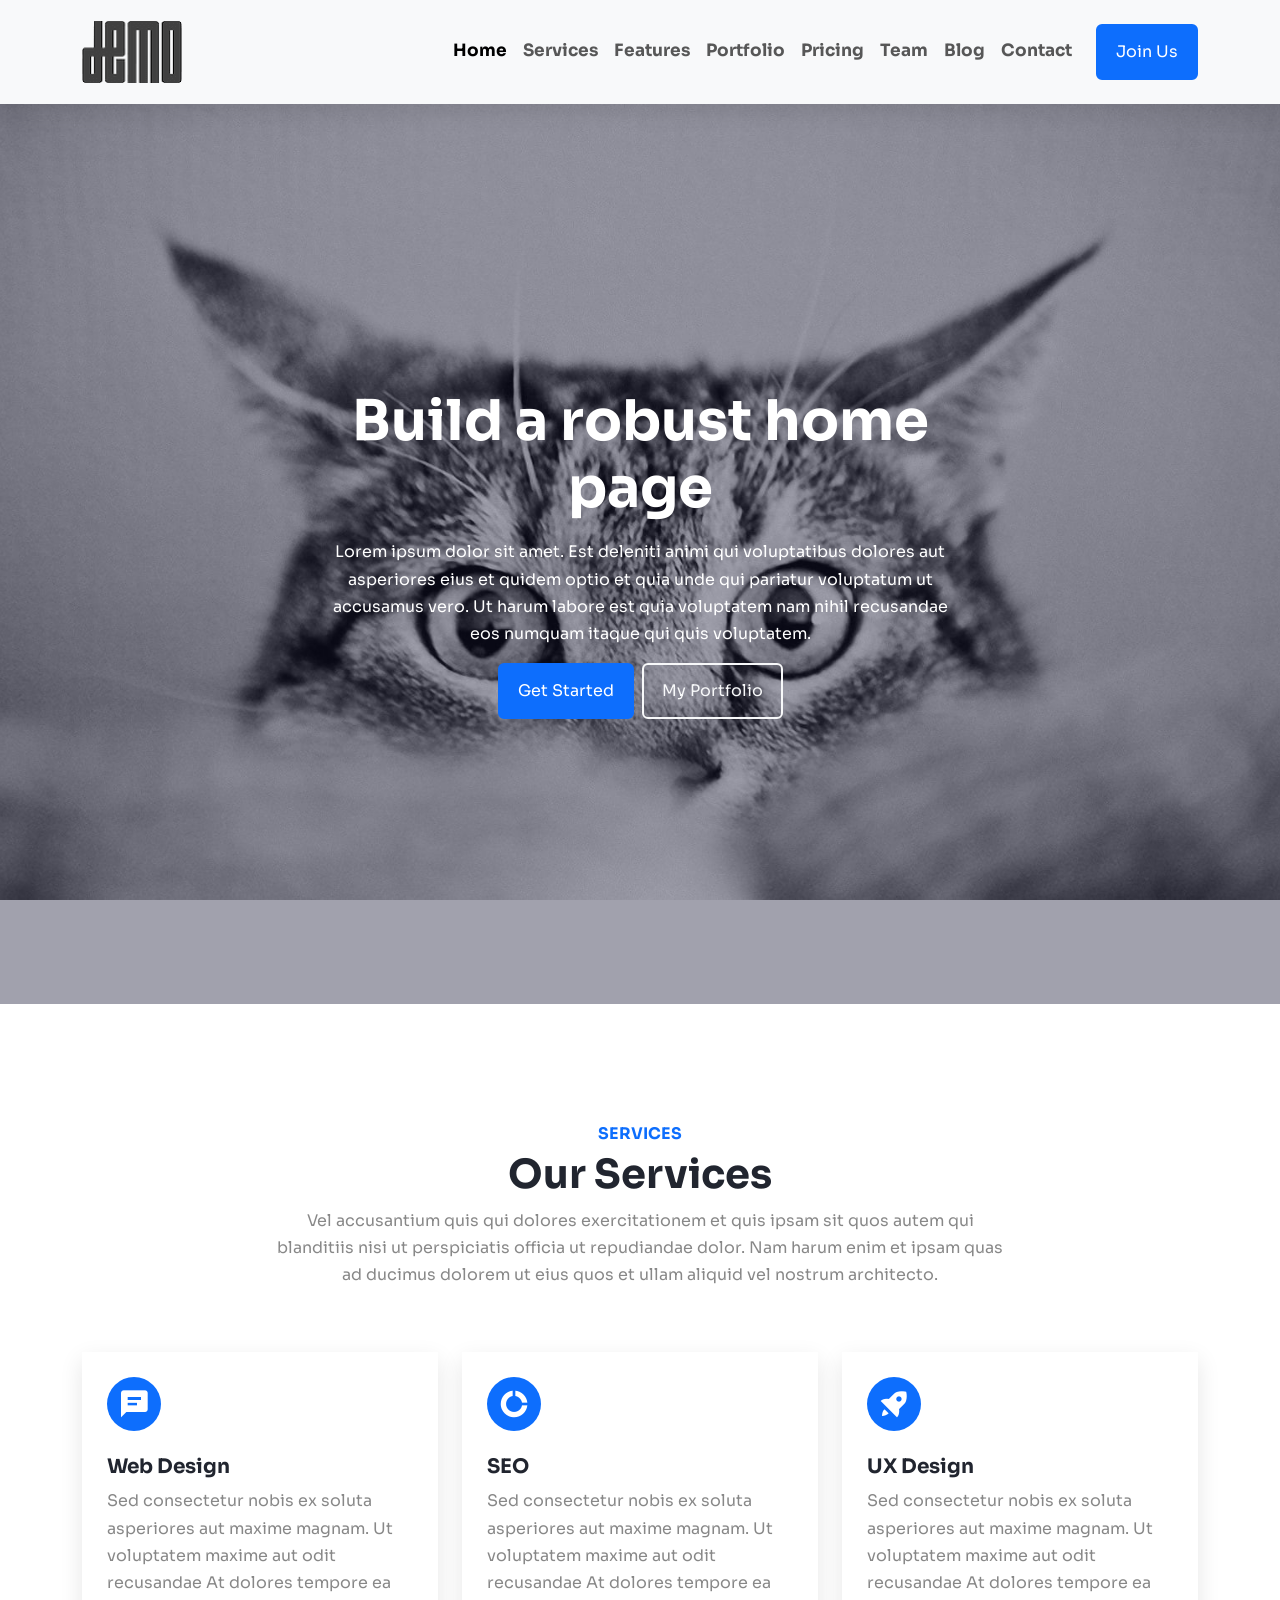
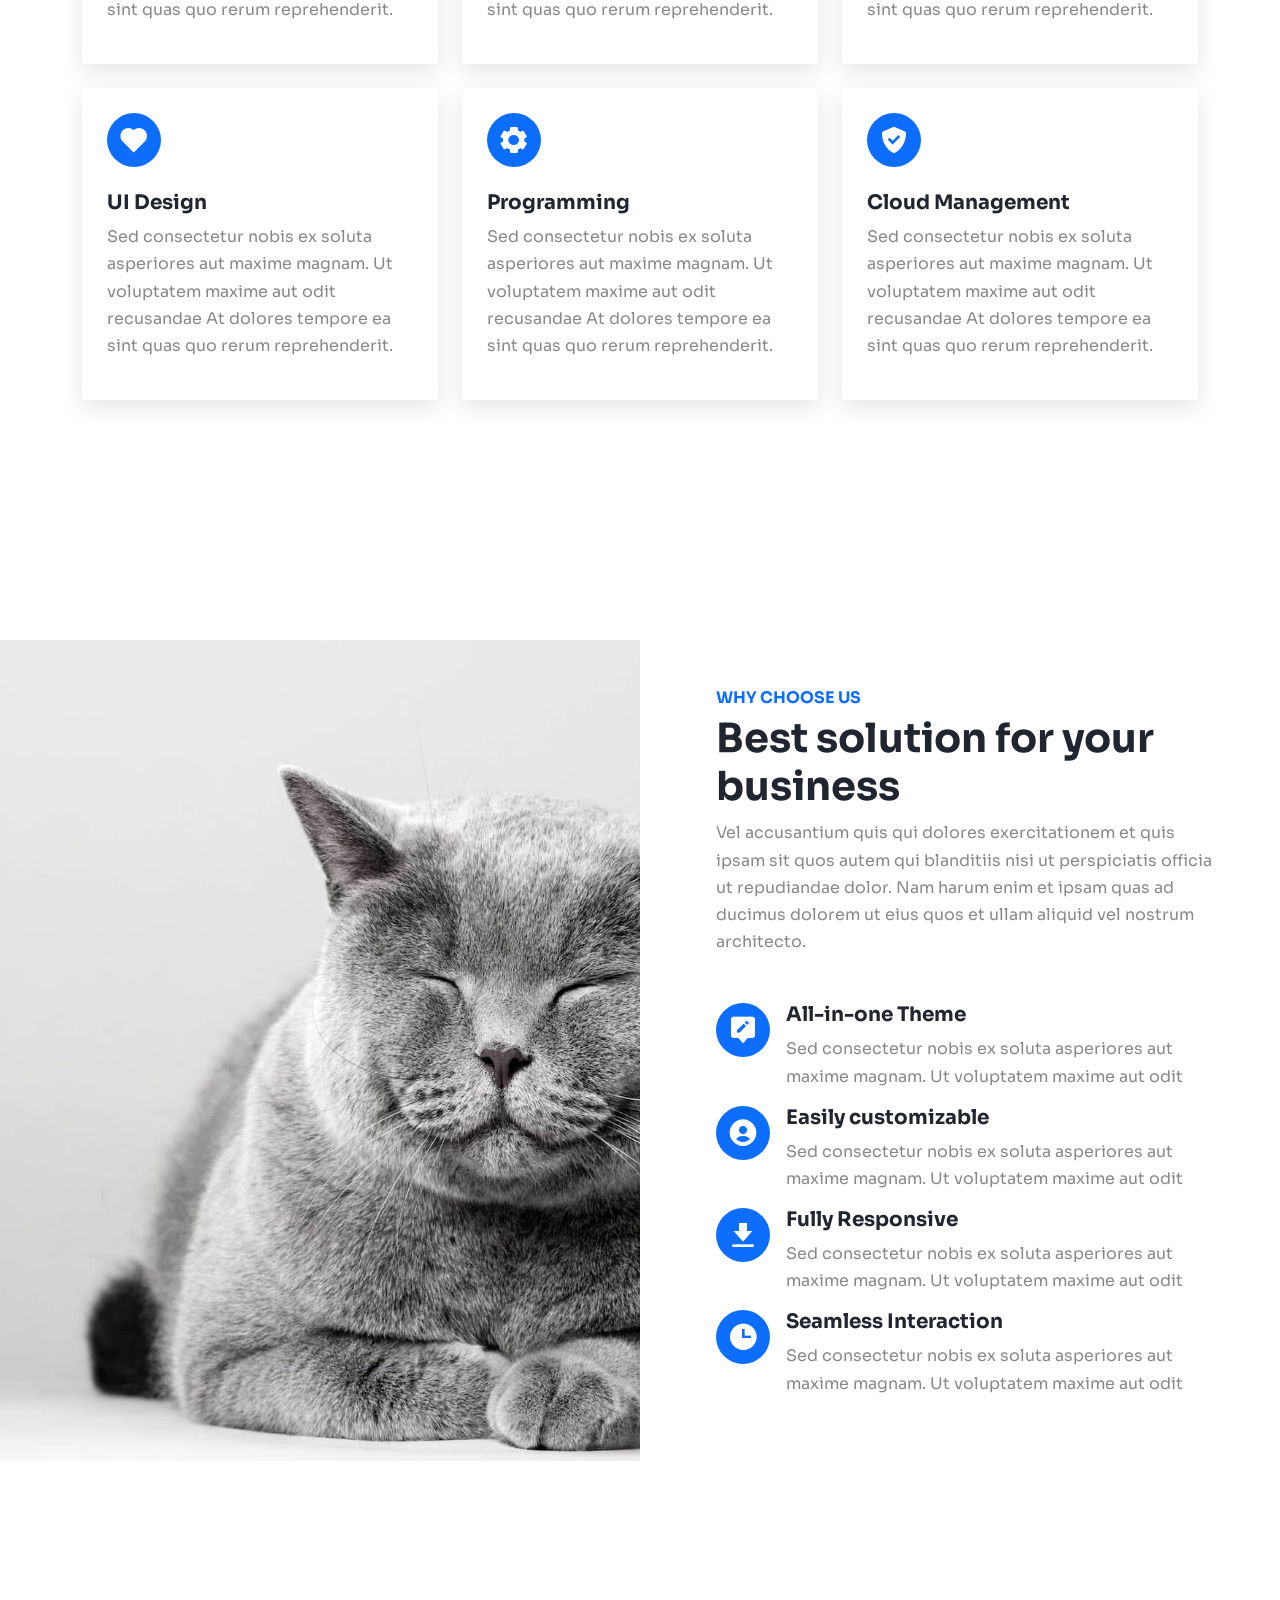
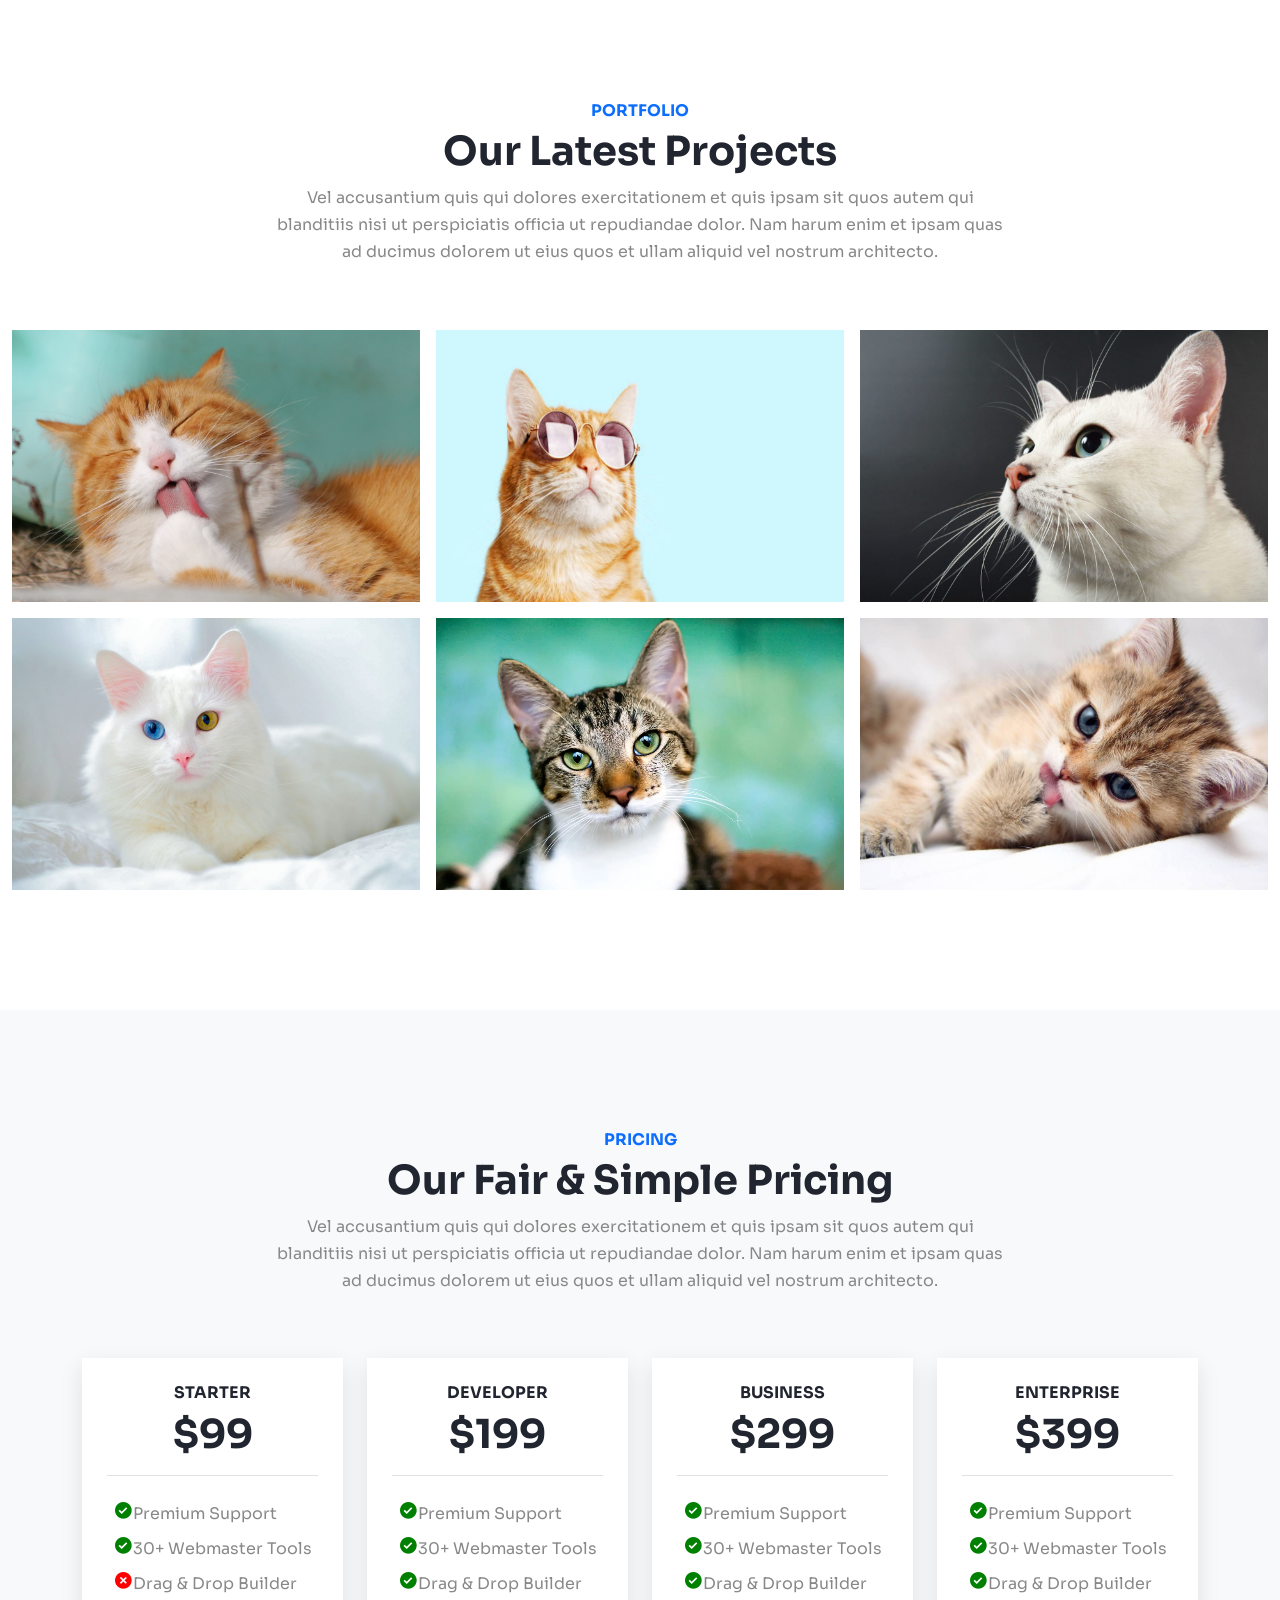
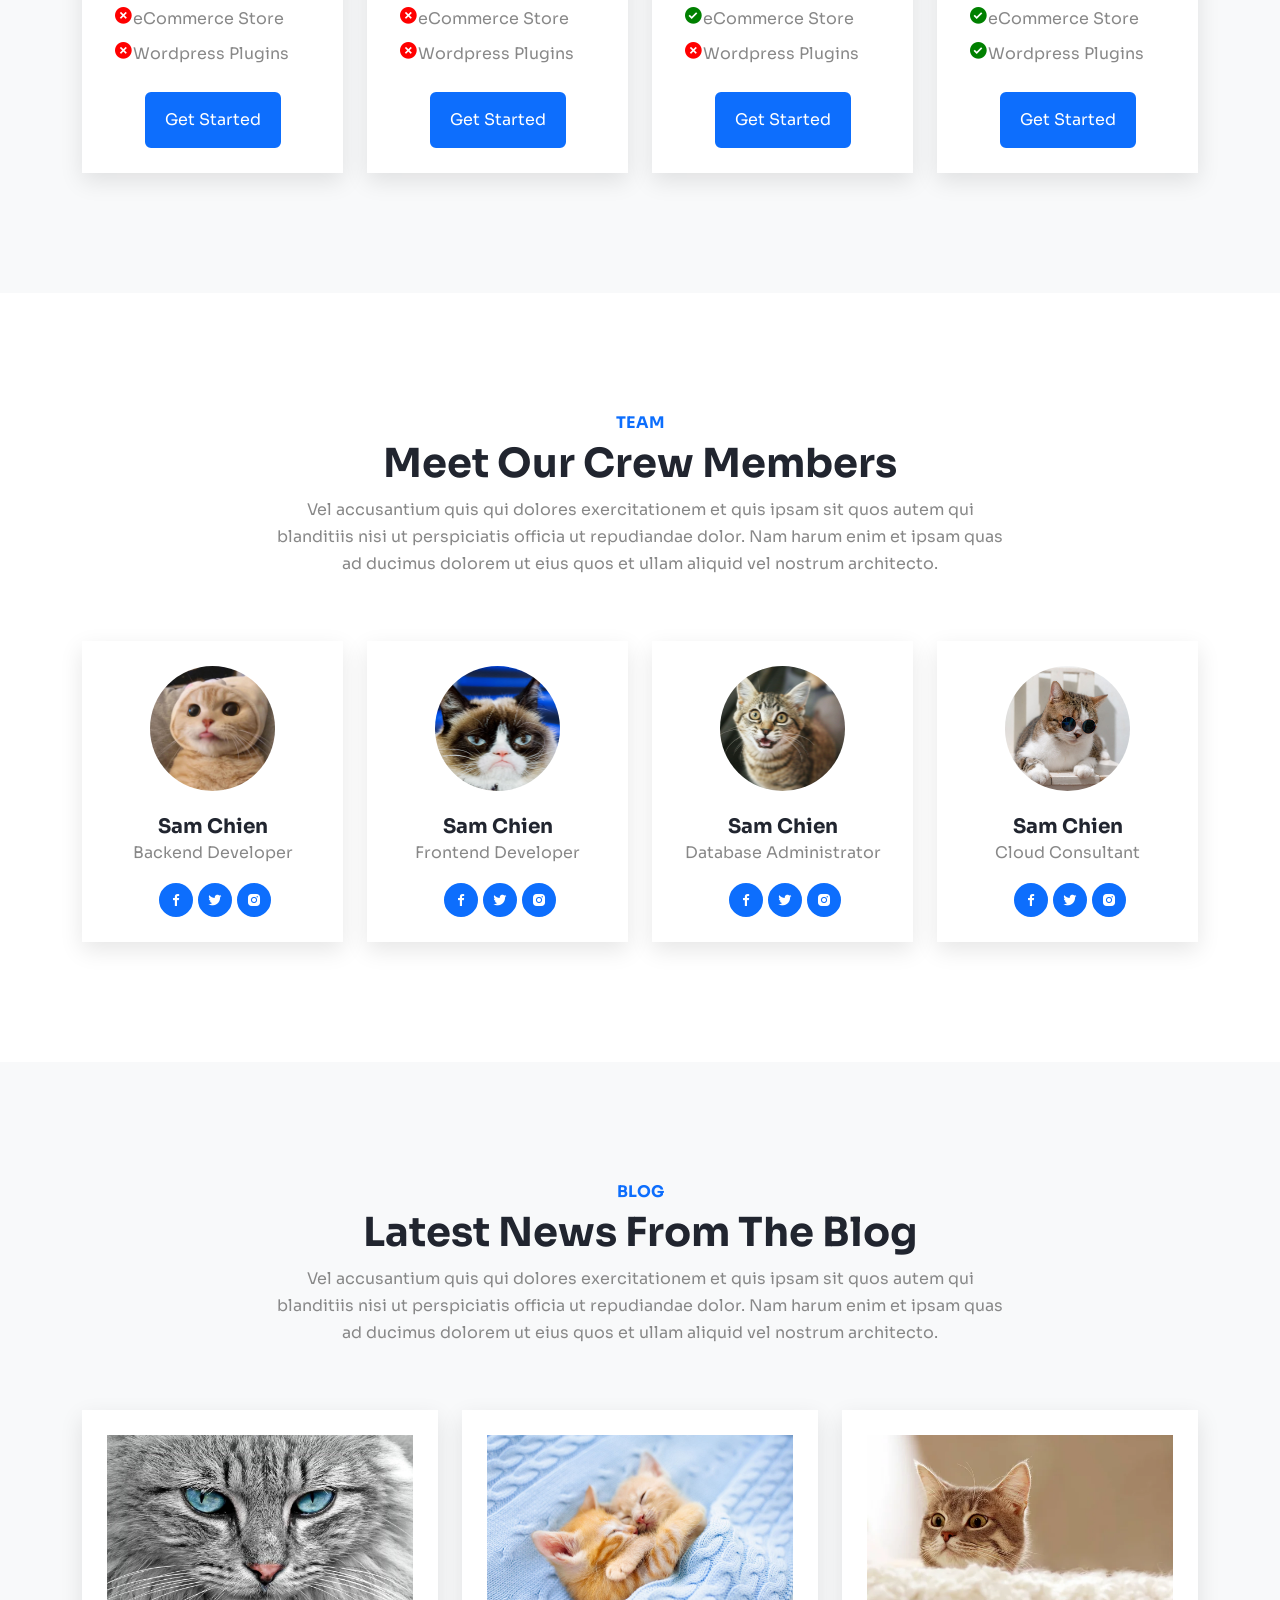
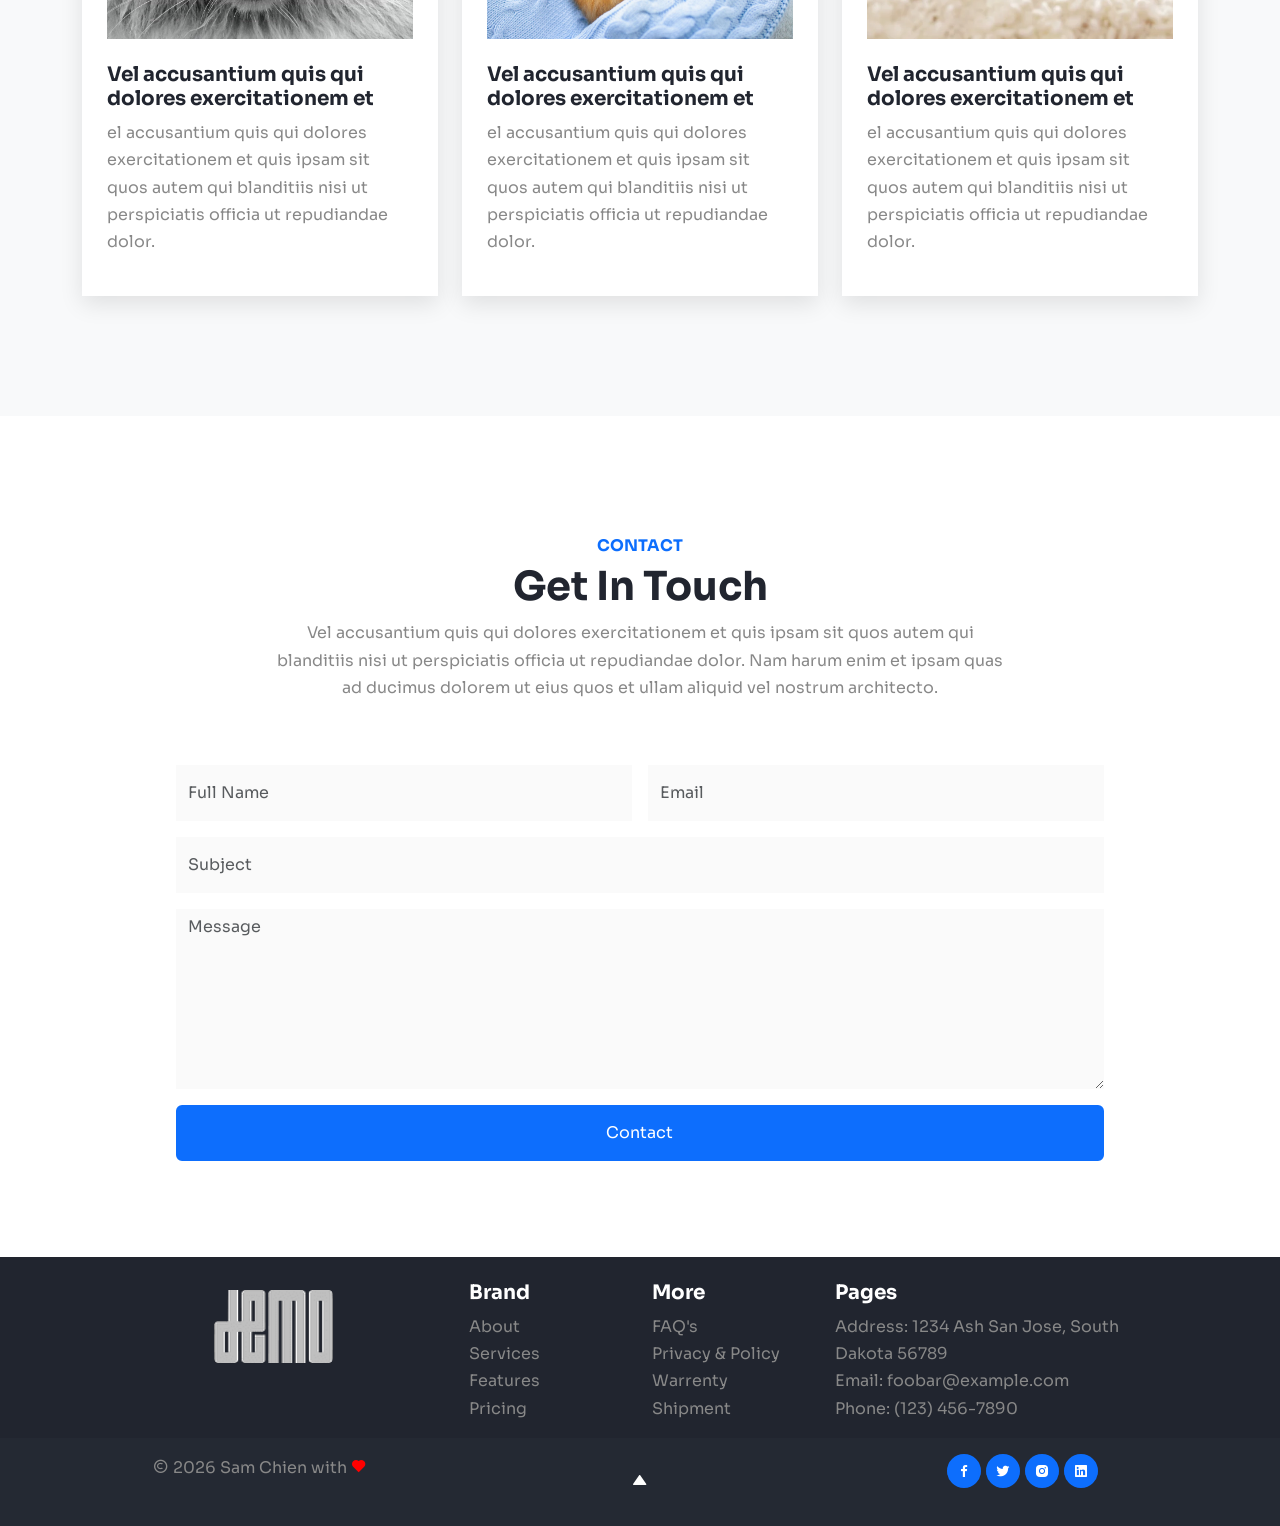
<file: homepage/index.html>
<!DOCTYPE html>

<html lang="en">

<head>
    <meta charset="utf-8">
    <meta name="viewport" content="width=device-width, initial-scale=1">
    <link href="https://cdn.jsdelivr.net/npm/bootstrap@5.2.0-beta1/dist/css/bootstrap.min.css" rel="stylesheet"
        integrity="sha384-0evHe/X+R7YkIZDRvuzKMRqM+OrBnVFBL6DOitfPri4tjfHxaWutUpFmBp4vmVor" crossorigin="anonymous">
    <script src="https://cdn.jsdelivr.net/npm/bootstrap@5.2.0-beta1/dist/js/bootstrap.bundle.min.js"
        integrity="sha384-pprn3073KE6tl6bjs2QrFaJGz5/SUsLqktiwsUTF55Jfv3qYSDhgCecCxMW52nD2"
        crossorigin="anonymous"></script>
    <script src="static/script.js"></script>
    <link href='https://unpkg.com/boxicons@2.1.2/css/boxicons.min.css' rel='stylesheet'>
    <link href="static/styles.css" rel="stylesheet">
    <title>Demo Web Page</title>
    <link rel="icon" type="image/x-icon" href="static/img/favicon.ico">
</head>

<body>

    <!-- Navibar -->
    <nav class="navbar navbar-expand-lg py-3 sticky-top navbar-light bg-light">
        <div class="container">
            <a class="navbar-brand" href="#"><img class="logo" src="static/img/logo-black.png" alt=""></a>
            <button class="navbar-toggler" type="button" data-bs-toggle="collapse" data-bs-target="#navbarNav"
                aria-controls="navbarNav" aria-expanded="false" aria-label="Toggle navigation">
                <span class="navbar-toggler-icon"></span>
            </button>
            <div class="collapse navbar-collapse" id="navbarNav">
                <ul class="navbar-nav ms-auto">
                    <li class="nav-item">
                        <a class="nav-link active" aria-current="page" href="#home">Home</a>
                    </li>
                    <li class="nav-item">
                        <a class="nav-link" href="#services">Services</a>
                    </li>
                    <li class="nav-item">
                        <a class="nav-link" href="#features">Features</a>
                    </li>
                    <li class="nav-item">
                        <a class="nav-link" href="#portfolio">Portfolio</a>
                    </li>
                    <li class="nav-item">
                        <a class="nav-link" href="#pricing">Pricing</a>
                    </li>
                    <li class="nav-item">
                        <a class="nav-link" href="#team">Team</a>
                    </li>
                    <li class="nav-item">
                        <a class="nav-link" href="#blog">Blog</a>
                    </li>
                    <li class="nav-item">
                        <a class="nav-link" href="#contact">Contact</a>
                    </li>
                </ul>
                <button class="btn btn-primary ms-lg-3">Join Us</button>
            </div>
        </div>
    </nav>

    <!-- Hero -->
    <div class="hero vh-100 d-flex align-items-center" id="home">
        <div class="container">
            <div class="row">
                <div class="col-lg-7 mx-auto text-center">
                    <h1 class="display-4 text-white">Build a robust home page</h1>
                    <p class="text-white my-3">Lorem ipsum dolor sit amet. Est deleniti animi qui voluptatibus dolores
                        aut asperiores eius et
                        quidem optio et quia unde qui pariatur voluptatum ut accusamus vero. Ut harum labore est quia
                        voluptatem nam nihil recusandae eos numquam itaque qui quis voluptatem.</p>
                        <div class="d-flex justify-content-center">
                    <i class='bx bx-chevron-right mt-2'></i>
                    <a href="#" class="btn me-2 btn-primary">Get Started</a>
                    <a href="#" class="btn btn-outline-light">My Portfolio</a>
                    <i class='bx bx-chevron-left mt-2'></i>
                </div>
                </div>
            </div>
        </div>
    </div>

    <!-- Services -->
    <section id="services">
        <div class="container">
            <div class="row mb-5">
                <div class="col-md-8 mx-auto text-center">
                    <h6 class="text-primary">SERVICES</h6>
                    <h1>Our Services</h1>
                    <p>Vel accusantium quis qui dolores exercitationem et quis ipsam sit quos autem qui blanditiis
                        nisi
                        ut perspiciatis officia ut repudiandae dolor. Nam harum enim et ipsam quas ad ducimus
                        dolorem ut
                        eius quos et ullam aliquid vel nostrum architecto.</p>
                </div>
            </div>
            <div class="row g-4">
                <div class="col-lg-4 col-sm-6">
                    <div class="service card-effect">
                        <div class="iconbox">
                            <i class='bx bxs-comment-detail'></i>
                        </div>
                        <h5 class="mt-4 mb-2">Web Design</h5>
                        <p>Sed consectetur nobis ex soluta asperiores aut maxime magnam. Ut voluptatem maxime aut
                            odit
                            recusandae At dolores tempore ea sint quas quo rerum reprehenderit.</p>
                    </div>
                </div>
                <div class="col-lg-4 col-sm-6">
                    <div class="service card-effect">
                        <div class="iconbox">
                            <i class='bx bxs-doughnut-chart'></i>
                        </div>
                        <h5 class="mt-4 mb-2">SEO</h5>
                        <p>Sed consectetur nobis ex soluta asperiores aut maxime magnam. Ut voluptatem maxime aut
                            odit
                            recusandae At dolores tempore ea sint quas quo rerum reprehenderit.</p>
                    </div>
                </div>
                <div class="col-lg-4 col-sm-6">
                    <div class="service card-effect">
                        <div class="iconbox">
                            <i class='bx bxs-rocket'></i>
                        </div>
                        <h5 class="mt-4 mb-2">UX Design</h5>
                        <p>Sed consectetur nobis ex soluta asperiores aut maxime magnam. Ut voluptatem maxime aut
                            odit
                            recusandae At dolores tempore ea sint quas quo rerum reprehenderit.</p>
                    </div>
                </div>
                <div class="col-lg-4 col-sm-6">
                    <div class="service card-effect">
                        <div class="iconbox">
                            <i class='bx bxs-heart'></i>
                        </div>
                        <h5 class="mt-4 mb-2">UI Design</h5>
                        <p>Sed consectetur nobis ex soluta asperiores aut maxime magnam. Ut voluptatem maxime aut
                            odit
                            recusandae At dolores tempore ea sint quas quo rerum reprehenderit.</p>
                    </div>
                </div>
                <div class="col-lg-4 col-sm-6">
                    <div class="service card-effect">
                        <div class="iconbox">
                            <i class='bx bxs-cog'></i>
                        </div>
                        <h5 class="mt-4 mb-2">Programming</h5>
                        <p>Sed consectetur nobis ex soluta asperiores aut maxime magnam. Ut voluptatem maxime aut
                            odit
                            recusandae At dolores tempore ea sint quas quo rerum reprehenderit.</p>
                    </div>
                </div>
                <div class="col-lg-4 col-sm-6">
                    <div class="service card-effect">
                        <div class="iconbox">
                            <i class='bx bxs-check-shield'></i>
                        </div>
                        <h5 class="mt-4 mb-2">Cloud Management</h5>
                        <p>Sed consectetur nobis ex soluta asperiores aut maxime magnam. Ut voluptatem maxime aut
                            odit
                            recusandae At dolores tempore ea sint quas quo rerum reprehenderit.</p>
                    </div>
                </div>
            </div>
        </div>
    </section>

    <!-- Features -->
    <section class="row bg-lgiht" id="features">
        <div class="col-lg-6 col-img"></div>
        <div class="col-lg-6 my-5">
            <div class="container">
                <div class="row">
                    <div class="col-md-10 offset-md-1">
                        <h6 class="text-primary">WHY CHOOSE US</h6>
                        <h1>Best solution for your business</h1>
                        <p>Vel accusantium quis qui dolores exercitationem et quis ipsam sit quos autem qui
                            blanditiis nisi
                            ut perspiciatis officia ut repudiandae dolor. Nam harum enim et ipsam quas ad ducimus
                            dolorem ut
                            eius quos et ullam aliquid vel nostrum architecto.</p>
                        <div class="feature d-flex mt-5">
                            <div class="iconbox me-3">
                                <i class='bx bxs-message-alt-edit'></i>
                            </div>
                            <div>
                                <h5>All-in-one Theme</h5>
                                <p>Sed consectetur nobis ex soluta asperiores aut maxime magnam. Ut voluptatem
                                    maxime
                                    aut
                                    odit</p>
                            </div>
                        </div>
                        <div class="feature d-flex">
                            <div class="iconbox me-3">
                                <i class='bx bxs-user-circle'></i>
                            </div>
                            <div>
                                <h5>Easily customizable</h5>
                                <p>Sed consectetur nobis ex soluta asperiores aut maxime magnam. Ut voluptatem
                                    maxime
                                    aut
                                    odit</p>
                            </div>
                        </div>
                        <div class="feature d-flex">
                            <div class="iconbox me-3">
                                <i class='bx bxs-download'></i>
                            </div>
                            <div>
                                <h5>Fully Responsive</h5>
                                <p>Sed consectetur nobis ex soluta asperiores aut maxime magnam. Ut voluptatem
                                    maxime
                                    aut
                                    odit</p>
                            </div>
                        </div>
                        <div class="feature d-flex">
                            <div class="iconbox me-3">
                                <i class='bx bxs-time'></i>
                            </div>
                            <div>
                                <h5>Seamless Interaction</h5>
                                <p>Sed consectetur nobis ex soluta asperiores aut maxime magnam. Ut voluptatem
                                    maxime
                                    aut
                                    odit</p>
                            </div>
                        </div>
                    </div>
                </div>
            </div>
        </div>
    </section>

    <!-- Portfolio -->
    <section id="portfolio">
        <div class="container">
            <div class="row mb-5">
                <div class="col-md-8 mx-auto text-center">
                    <h6 class="text-primary">PORTFOLIO</h6>
                    <h1>Our Latest Projects</h1>
                    <p>Vel accusantium quis qui dolores exercitationem et quis ipsam sit quos autem qui blanditiis
                        nisi
                        ut perspiciatis officia ut repudiandae dolor. Nam harum enim et ipsam quas ad ducimus
                        dolorem ut
                        eius quos et ullam aliquid vel nostrum architecto.</p>
                </div>
            </div>
        </div>
        <div class="container-fluid">
            <div class="row g-3">
                <div class="col-lg-4 col-sm-6">
                    <div class="project">
                        <img src="static/img/cat01.jpg" alt="">
                        <div class="overlay">
                            <div>
                                <h4 class="text-white">Project Title</h4>
                                <h6 class="text-white">Website Design</h6>
                            </div>
                        </div>
                    </div>
                </div>
                <div class="col-lg-4 col-sm-6">
                    <div class="project">
                        <img src="static/img/cat02.jpg" alt="">
                        <div class="overlay">
                            <div>
                                <h4 class="text-white">Project Title</h4>
                                <h6 class="text-white">Website Design</h6>
                            </div>
                        </div>
                    </div>
                </div>
                <div class="col-lg-4 col-sm-6">
                    <div class="project">
                        <img src="static/img/cat03.jpg" alt="">
                        <div class="overlay">
                            <div>
                                <h4 class="text-white">Project Title</h4>
                                <h6 class="text-white">Website Design</h6>
                            </div>
                        </div>
                    </div>
                </div>
                <div class="col-lg-4 col-sm-6">
                    <div class="project">
                        <img src="static/img/cat04.jpg" alt="">
                        <div class="overlay">
                            <div>
                                <h4 class="text-white">Project Title</h4>
                                <h6 class="text-white">Website Design</h6>
                            </div>
                        </div>
                    </div>
                </div>
                <div class="col-lg-4 col-sm-6">
                    <div class="project">
                        <img src="static/img/cat05.jpg" alt="">
                        <div class="overlay">
                            <div>
                                <h4 class="text-white">Project Title</h4>
                                <h6 class="text-white">Website Design</h6>
                            </div>
                        </div>
                    </div>
                </div>
                <div class="col-lg-4 col-sm-6">
                    <div class="project">
                        <img src="static/img/cat06.jpg" alt="">
                        <div class="overlay">
                            <div>
                                <h4 class="text-white">Project Title</h4>
                                <h6 class="text-white">Website Design</h6>
                            </div>
                        </div>
                    </div>
                </div>
            </div>
        </div>
    </section>

    <!-- Pricing -->
    <section id="pricing" class="bg-light">
        <div class="container">
            <div class="row mb-5">
                <div class="col-md-8 mx-auto text-center">
                    <h6 class="text-primary">PRICING</h6>
                    <h1>Our Fair & Simple Pricing</h1>
                    <p>Vel accusantium quis qui dolores exercitationem et quis ipsam sit quos autem qui blanditiis
                        nisi
                        ut perspiciatis officia ut repudiandae dolor. Nam harum enim et ipsam quas ad ducimus
                        dolorem ut
                        eius quos et ullam aliquid vel nostrum architecto.</p>
                </div>
            </div>
            <div class="row g-4">
                <div class="col-lg-3 col-sm-6">
                    <div class="price card-effect text-center">
                        <h6>STARTER</h6>
                        <h1>$99</h1>
                        <hr>
                        <div class="display-inline">
                            <ul class="list-unstyled mb-4">
                                <li><i class='bx bxs-check-circle'></i>Premium Support</li>
                                <li><i class='bx bxs-check-circle'></i>30+ Webmaster Tools</li>
                                <li><i class='bx bxs-x-circle'></i>Drag & Drop Builder</li>
                                <li><i class='bx bxs-x-circle'></i>eCommerce Store</li>
                                <li><i class='bx bxs-x-circle'></i>Wordpress Plugins</li>
                            </ul>
                            <button class="btn btn-primary">Get Started</button>
                        </div>
                    </div>
                </div>
                <div class="col-lg-3 col-sm-6">
                    <div class="price card-effect text-center">
                        <h6>DEVELOPER</h6>
                        <h1>$199</h1>
                        <hr>
                        <div class="display-inline">
                            <ul class="list-unstyled mb-4">
                                <li><i class='bx bxs-check-circle'></i>Premium Support</li>
                                <li><i class='bx bxs-check-circle'></i>30+ Webmaster Tools</li>
                                <li><i class='bx bxs-check-circle'></i>Drag & Drop Builder</li>
                                <li><i class='bx bxs-x-circle'></i>eCommerce Store</li>
                                <li><i class='bx bxs-x-circle'></i>Wordpress Plugins</li>
                            </ul>
                            <button class="btn btn-primary">Get Started</button>
                        </div>
                    </div>
                </div>
                <div class="col-lg-3 col-sm-6">
                    <div class="price card-effect text-center">
                        <h6>BUSINESS</h6>
                        <h1>$299</h1>
                        <hr>
                        <div class="display-inline">
                            <ul class="list-unstyled mb-4">
                                <li><i class='bx bxs-check-circle'></i>Premium Support</li>
                                <li><i class='bx bxs-check-circle'></i>30+ Webmaster Tools</li>
                                <li><i class='bx bxs-check-circle'></i>Drag & Drop Builder</li>
                                <li><i class='bx bxs-check-circle'></i>eCommerce Store</li>
                                <li><i class='bx bxs-x-circle'></i>Wordpress Plugins</li>
                            </ul>
                            <button class="btn btn-primary">Get Started</button>
                        </div>
                    </div>
                </div>
                <div class="col-lg-3 col-sm-6">
                    <div class="price card-effect text-center">
                        <h6>ENTERPRISE</h6>
                        <h1>$399</h1>
                        <hr>
                        <div class="display-inline">
                            <ul class="list-unstyled mb-4">
                                <li><i class='bx bxs-check-circle'></i>Premium Support</li>
                                <li><i class='bx bxs-check-circle'></i>30+ Webmaster Tools</li>
                                <li><i class='bx bxs-check-circle'></i>Drag & Drop Builder</li>
                                <li><i class='bx bxs-check-circle'></i>eCommerce Store</li>
                                <li><i class='bx bxs-check-circle'></i>Wordpress Plugins</li>
                            </ul>
                            <button class="btn btn-primary">Get Started</button>
                        </div>
                    </div>
                </div>
            </div>
    </section>

    <!-- Team -->
    <section id="team">
        <div class="container">
            <div class="row mb-5">
                <div class="col-md-8 mx-auto text-center">
                    <h6 class="text-primary">TEAM</h6>
                    <h1>Meet Our Crew Members</h1>
                    <p>Vel accusantium quis qui dolores exercitationem et quis ipsam sit quos autem qui blanditiis
                        nisi
                        ut perspiciatis officia ut repudiandae dolor. Nam harum enim et ipsam quas ad ducimus
                        dolorem ut
                        eius quos et ullam aliquid vel nostrum architecto.</p>
                </div>
            </div>
            <div class="row text-center g-4">
                <div class="col-lg-3 col-sm-6">
                    <div class="team-member card-effect">
                        <img src="static/img/cat07.jpg" alt="">
                        <h5 class="mb-0 mt-4">Sam Chien</h5>
                        <p>Backend Developer</p>
                        <div class="social-icon">
                            <a href="#"><i class='bx bxl-facebook'></i></a>
                            <a href="#"><i class='bx bxl-twitter'></i></a>
                            <a href="#"><i class='bx bxl-instagram-alt'></i></a>
                        </div>
                    </div>
                </div>
                <div class="col-lg-3 col-sm-6">
                    <div class="team-member card-effect">
                        <img src="static/img/cat08.jpg" alt="">
                        <h5 class="mb-0 mt-4">Sam Chien</h5>
                        <p>Frontend Developer</p>
                        <div class="social-icon">
                            <a href="#"><i class='bx bxl-facebook'></i></a>
                            <a href="#"><i class='bx bxl-twitter'></i></a>
                            <a href="#"><i class='bx bxl-instagram-alt'></i></a>
                        </div>
                    </div>
                </div>
                <div class="col-lg-3 col-sm-6">
                    <div class="team-member card-effect">
                        <img src="static/img/cat09.jpg" alt="">
                        <h5 class="mb-0 mt-4">Sam Chien</h5>
                        <p>Database Administrator</p>
                        <div class="social-icon">
                            <a href="#"><i class='bx bxl-facebook'></i></a>
                            <a href="#"><i class='bx bxl-twitter'></i></a>
                            <a href="#"><i class='bx bxl-instagram-alt'></i></a>
                        </div>
                    </div>
                </div>
                <div class="col-lg-3 col-sm-6">
                    <div class="team-member card-effect">
                        <img src="static/img/cat10.jpg" alt="">
                        <h5 class="mb-0 mt-4">Sam Chien</h5>
                        <p>Cloud Consultant</p>
                        <div class="social-icon">
                            <a href="#"><i class='bx bxl-facebook'></i></a>
                            <a href="#"><i class='bx bxl-twitter'></i></a>
                            <a href="#"><i class='bx bxl-instagram-alt'></i></a>
                        </div>
                    </div>
                </div>
            </div>
        </div>
    </section>

    <!-- Blog -->
    <section id="blog" class="bg-light">
        <div class="container">
            <div class="row mb-5">
                <div class="col-md-8 mx-auto text-center">
                    <h6 class="text-primary">BLOG</h6>
                    <h1>Latest News From The Blog</h1>
                    <p>Vel accusantium quis qui dolores exercitationem et quis ipsam sit quos autem qui blanditiis
                        nisi
                        ut perspiciatis officia ut repudiandae dolor. Nam harum enim et ipsam quas ad ducimus
                        dolorem ut
                        eius quos et ullam aliquid vel nostrum architecto.</p>
                </div>
            </div>
            <div class="row g-4">
                <div class="col-md-4">
                    <div class="blog-post card-effect">
                        <img src="static/img/cat11.jpg" alt="">
                        <h5 class="mt-4"><a href="#">Vel accusantium quis qui dolores exercitationem et</a></h5>
                        <p>el accusantium quis qui dolores exercitationem et quis ipsam sit quos autem qui
                            blanditiis
                            nisi ut perspiciatis officia ut repudiandae dolor.</p>
                    </div>
                </div>
                <div class="col-md-4">
                    <div class="blog-post card-effect">
                        <img src="static/img/cat12.jpg" alt="">
                        <h5 class="mt-4"><a href="#">Vel accusantium quis qui dolores exercitationem et</a></h5>
                        <p>el accusantium quis qui dolores exercitationem et quis ipsam sit quos autem qui
                            blanditiis
                            nisi ut perspiciatis officia ut repudiandae dolor.</p>
                    </div>
                </div>
                <div class="col-md-4">
                    <div class="blog-post card-effect">
                        <img src="static/img/cat13.jpg" alt="">
                        <h5 class="mt-4"><a href="#">Vel accusantium quis qui dolores exercitationem et</a></h5>
                        <p>el accusantium quis qui dolores exercitationem et quis ipsam sit quos autem qui
                            blanditiis
                            nisi ut perspiciatis officia ut repudiandae dolor.</p>
                    </div>
                </div>
            </div>
        </div>
    </section>

    <!-- Contact -->
    <section id="contact">
        <div class="container">
            <div class="row mb-5">
                <div class="col-md-8 mx-auto text-center">
                    <h6 class="text-primary">CONTACT</h6>
                    <h1>Get In Touch</h1>
                    <p>Vel accusantium quis qui dolores exercitationem et quis ipsam sit quos autem qui blanditiis
                        nisi
                        ut perspiciatis officia ut repudiandae dolor. Nam harum enim et ipsam quas ad ducimus
                        dolorem ut
                        eius quos et ullam aliquid vel nostrum architecto.</p>
                </div>
            </div>
            <form action="" class="row g-3 justify-content-center">
                <div class="col-md-5">
                    <input type="text" class="form-control" placeholder="Full Name">
                </div>
                <div class="col-md-5">
                    <input type="text" class="form-control" placeholder="Email">
                </div>
                <div class="col-md-10">
                    <input type="text" class="form-control" placeholder="Subject">
                </div>
                <div class="col-md-10">
                    <textarea name="" id="" cols="30" rows="7" class="form-control" placeholder="Message"></textarea>
                </div>
                <div class="col-md-10 d-grid">
                    <button class="btn btn-primary">Contact</button>
                </div>
            </form>
        </div>
    </section>

    <!-- Footer -->
    <footer>
        <div class="footer-top py-0">
            <div class="container">
                <div class="row gy-4">
                    <div class="col-md-4 text-center">
                        <img src="static/img/logo-white.png" alt="">
                    </div>
                    <div class="col-md-2">
                        <h5 class="text-white">Brand</h5>
                        <ul class="list-unstyled">
                            <li><a href="#">About</a></li>
                            <li><a href="#">Services</a></li>
                            <li><a href="#">Features</a></li>
                            <li><a href="#">Pricing</a></li>
                        </ul>
                    </div>
                    <div class="col-md-2">
                        <h5 class="text-white">More</h5>
                        <ul class="list-unstyled">
                            <li><a href="#">FAQ's</a></li>
                            <li><a href="#">Privacy & Policy</a></li>
                            <li><a href="#">Warrenty</a></li>
                            <li><a href="#">Shipment</a></li>
                        </ul>
                    </div>
                    <div class="col-md-4">
                        <h5 class="text-white">Pages</h5>
                        <ul class="list-unstyled">
                            <li><a href="#">Address: 1234 Ash San Jose, South Dakota 56789</a></li>
                            <li><a href="#">Email: foobar@example.com</a></li>
                            <li><a href="#">Phone: (123) 456-7890</a></li>
                        </ul>
                    </div>
                </div>
            </div>
        </div>
        <div class="footer-bottom py-3">
            <div class="container">
                <div class="row">
                    <div class="col-md-4 text-center">
                        <p><i class="bx bx-copyright"></i> <span class="year"></span> Sam Chien with <i class="bx bxs-heart bx-tada"></i></p>
                    </div>
                    <div class="col text-center">
                        <button class="btn" id="scroll-to-top-btn"><i class='bx bxs-up-arrow' ></i></button>
                    </div>
                    <div class="col-md-4 text-center">
                        <div class="social-icon">
                            <a href="#"><i class='bx bxl-facebook'></i></a>
                            <a href="#"><i class='bx bxl-twitter'></i></a>
                            <a href="#"><i class='bx bxl-instagram-alt'></i></a>
                            <a href="#"><i class='bx bxl-linkedin-square'></i></a>
                        </div>
                    </div>
                </div>
            </div>
        </div>
    </footer>
</body>

</html>
</file>
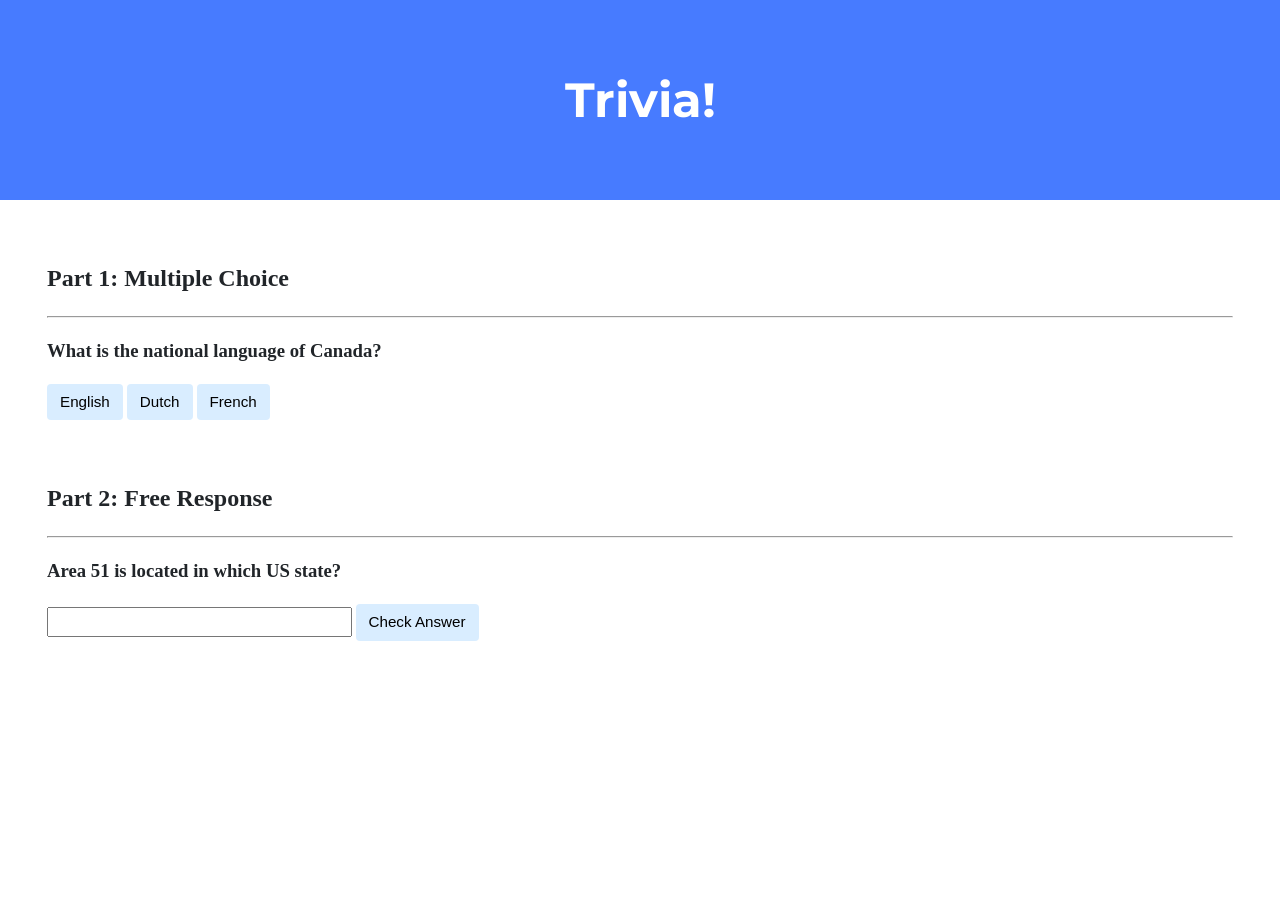
<file: trivia/index.html>
<!DOCTYPE html>

<html lang="en">
    <head>
        <link href="https://fonts.googleapis.com/css2?family=Montserrat:wght@500&display=swap" rel="stylesheet">
        <link href="styles.css" rel="stylesheet">
        <title>Trivia!</title>
        <script>
            // TODO: Add code to check answers to questions

            // Run script once DOM is loaded
            document.addEventListener("DOMContentLoaded", function() {

                // When correct answer is clicked, change color to green

                let correct = document.querySelector(".correct");
                correct.addEventListener("click", function() {
                    correct.style.backgroundColor = "green";
                    document.querySelector("#feedback1").innterHTML = "Correct!";
                });

                // When any incorrect answer is clicked, change color to red

                let incorrects = document.querySelectorAll(".incorrect");
                for (let i = 0; i < incorrects.length; i++) {
                    incorrects[i].addEventListener("click", function() {
                        incorrects[i].style.backgroundColor = "red";
                        document.querySelector("#feedback1").innerHTML = "Incorrect!";
                    });
                };

                // Check free response submission

                document.querySelector("#check").addEventListener("click", function() {
                    let input = document.querySelector("input");
                    if (input.value.toLowerCase() === "nevada") {
                        input.style.backgroundColor = "green";
                        document.querySelector("#feedback2").innerHTML = "Correct!";
                    }
                    else {
                        input.style.backgroundColor = "red";
                        document.querySelector("#feedback2").innerHTML = "Incorrect!";
                    }
                });
            });
        </script>
    </head>
    <body>
        <div class="header">
            <h1>Trivia!</h1>
        </div>

        <div class="container">
            <div class="section">
                <h2>Part 1: Multiple Choice </h2>
                <hr>
                <!-- TODO: Add multiple choice question here -->

                <h3> What is the national language of Canada?</h3>

                <button class="incorrect">English</button>
                <button class="correct">Dutch</button>
                <button class="incorrect">French</button>

                <p id="feedback1"></p>
            </div>

            <div class="section">
                <h2>Part 2: Free Response</h2>
                <hr>
                <!-- TODO: Add free response question here -->

                <h3>Area 51 is located in which US state?</h3>

                <input type="text"></input>
                <button id="check">Check Answer</button>

                <p id="feedback2"></p>
            </div>
        </div>
    </body>
</html>
</file>
<file: homepage/static/styles.css>
@import url('https://fonts.googleapis.com/css2?family=Sora:wght@700&display=swap');

:root {
    --primary: #0d6efd;
    --dark: #21252f;
    --body: #888;
    --box-shadow: 0 8px 22px rgba(0,0,0,0.1)
}

.hero i {
    font-size: 200%;
    color: #fff;
    text-align: left;
}

.navbar
{
    box-shadow: var(--box-shadow);
}

.logo {
    width: 100px;
}

.navbar .nav-link {
    font-size: 17px;
    font-weight: 700;
}

.btn {
    padding: 14px 18px;
    border-width: 2px;
}

html, body {
    overflow-x: hidden;
  }

body {
    font-family: Sora, "sans-serif";
    line-height: 1.7;
    color: var(--body);
}

h1,h2,h3,h4,h5,h6,
.display-4 {
    color: var(--dark);
    font-weight: 700;
}

a {
    color: var(--dark);
    text-decoration: none;
}

img {
    width: 100%;
    object-fit: cover;
}

.hero {
    background-image: url(img/cover.jpg);
    background-position: center;
    background-size: cover;
    background-attachment: fixed;
    position: relative;
    z-index: 2;
}

.hero::after {
    content: "";
    width: 100%;
    height: 100%;
    position: absolute;
    top: 0;
    left: 0;
    background-color: rgba(21, 20, 51, 0.4);
    z-index: -1;
}

section {
    padding-top: 120px;
    padding-bottom: 120px;
}

.card-effect {
    box-shadow: var(--box-shadow);
    background-color: #fff;
    padding: 25px;
    transition: all 0.35s ease;
}

.card-effect:hover {
    box-shadow: none;
    transform: translateY(5px);
}

.iconbox {
    width: 54px;
    height: 54px;
    display: flex;
    align-items: center;
    justify-content: center;
    background-color: var(--primary);
    color: #fff;
    font-size: 32px;
    border-radius: 100px;
    flex: none
}

.service {
    position: relative;
    z-index: 2;
    overflow: hidden;
}

.service::after {
    content: "";
    width: 100%;
    height: 100%;
    position: absolute;
    top: -100%;
    left: 0;
    background-color: var(--primary);
    z-index: -1;
    opacity: 0;
    transition: all 0.4s ease;
}

.service:hover .iconbox {
    background-color: #fff;
    color: var(--primary);
}

.service:hover h5,
.service:hover p {
    color: #fff;
}

.service:hover::after {
    opacity: 1;
    top: 0;
}

.col-img {
    background-image: url(img/cat00.jpg);
    background-position: center;
    background-size: cover;
    min-height: 650px;
}

.project {
    position: relative;
    z-index: 2;
    overflow: hidden;
}

.project .overlay {
    position: absolute;
    top: 0;
    left: 0;
    width: 100%;
    height: 100%;
    background-color: rgba(21, 20, 51, 0.2);
    padding: 30px;
    display: flex;
    align-items: flex-end;
    transition: all 0.4s ease;
    opacity: 0;
}

.project img {
    transition: all 0.4s ease;
}

.project:hover .overlay {
    opacity: 1;
}

.project:hover img {
    transform: scale(1.5);
}

.price i {
    font-size: 20px;
    color: var(--primary);
}

.price .bxs-check-circle {
    color: green;
}

.price .bxs-x-circle {
    color: red;
}

.price ul li {
    margin-top: 8px;
    text-align: left;
}

.display-inline {
    display: inline-block;
}

.team-member img {
    width: 125px;
    height: 125px;
    border-radius: 100px;
}

.social-icon {
    display: flex;
    justify-content: center;
}

.social-icon a {
    width: 34px;
    height: 34px;
    background-color: var(--primary);
    border-radius: 2px solid var(--primary);
    color: #fff;
    display: flex;
    justify-content: center;
    align-items: center;
    border-radius: 100px;
    margin-left: 5px;
    transition: all 0.4s ease;
    border: 2px solid var(--primary)
}

.social-icon a:hover {
    color: var(--primary);
    background-color: transparent;
    border-color: var(--primary);
}

form input.form-control {
    height: 56px;
}

form .form-control {
    border: transparent;
    border-radius: 0;
    background-color: rgba(0,0,0,0.02);
}

.footer-top {
    padding-bottom: 90px;
    padding: 90px;
    background-color: var(--dark);
}

.footer-top img {
    width: 40%;
    height: auto;
    padding: 9px;
}

.footer-top a {
    color: var(--body);
}

.footer-top a:hover {
    color: #fff;
}

.footer-bottom {
    background-color: #242933;
}

.footer-bottom .bxs-up-arrow {
    color: #fff;
}

.footer-bottom .bxs-heart {
    color: red;
}
</file>
<file: trivia/styles.css>
body {
    background-color: #fff;
    color: #212529;
    font-size: 1rem;
    font-weight: 400;
    line-height: 1.5;
    margin: 0;
    text-align: left;
}

.container {
    margin-left: auto;
    margin-right: auto;
    padding-left: 15px;
    padding-right: 15px;
}

.header {
    background-color: #477bff;
    color: #fff;
    margin-bottom: 2rem;
    padding: 2rem 1rem;
    text-align: center;
}

.section {
    padding: 0.5rem 2rem 1rem 2rem;
}

.section:hover {
    background-color: #f5f5f5;
    transition: color 2s ease-in-out, background-color 0.15s ease-in-out;
}

h1 {
    font-family: 'Montserrat', sans-serif;
    font-size: 48px;
}

button, input[type="submit"] {
    background-color: #d9edff;
    border: 1px solid transparent;
    border-radius: 0.25rem;
    font-size: 0.95rem;
    font-weight: 400;
    line-height: 1.5;
    padding: 0.375rem 0.75rem;
    text-align: center;
    transition: color 0.15s ease-in-out, background-color 0.15s ease-in-out, border-color 0.15s ease-in-out, box-shadow 0.15s ease-in-out;
    vertical-align: middle;
}


input[type="text"] {
    line-height: 1.8;
    width: 25%;
}

input[type="text"]:hover {
    background-color: #f5f5f5;
    transition: color 2s ease-in-out, background-color 0.15s ease-in-out;
}
</file>
